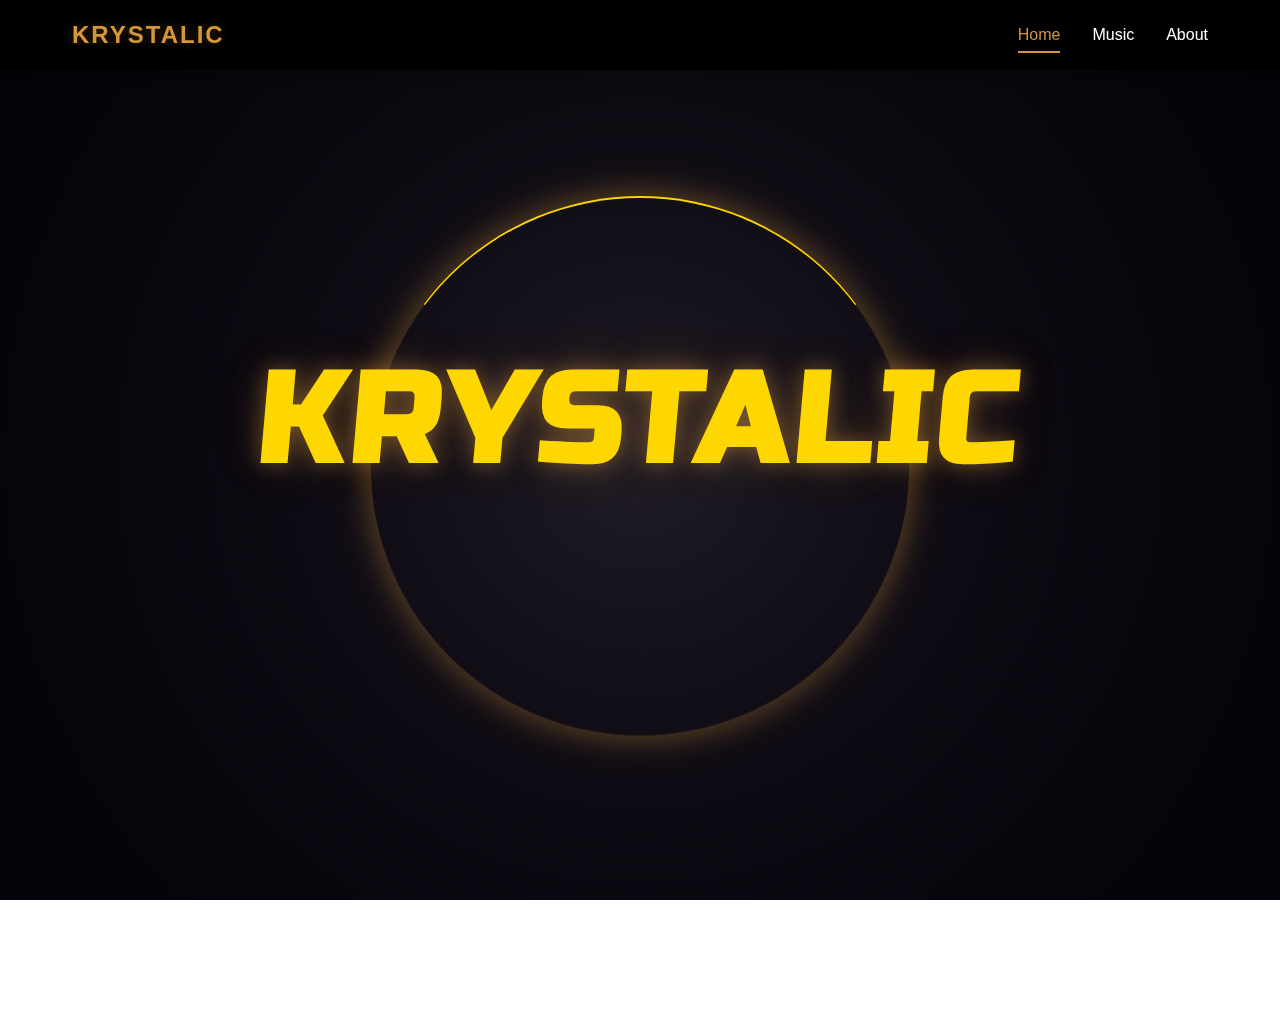
<file: index.html>
<!DOCTYPE html>
<html lang="en">
<head>
    <meta charset="UTF-8">
    <meta name="viewport" content="width=device-width, initial-scale=1.0">
    <title>KRYSTALIC - Hardstyle Artist</title>
    <link rel="stylesheet" href="styles.css">
    <link href="https://fonts.googleapis.com/css2?family=Russo+One&display=swap" rel="stylesheet">
</head>
<body>
    <nav>
        <div class="nav-content">
            <a href="index.html" class="logo">KRYSTALIC</a>
            <ul class="nav-links">
                <li><a href="index.html" class="active">Home</a></li>
                <li><a href="pages/music.html">Music</a></li>
                <li><a href="pages/about.html">About</a></li>
            </ul>
            <div class="hamburger">
                <span></span>
                <span></span>
                <span></span>
            </div>
        </div>
    </nav>
    <div class="mobile-nav">
        <ul class="nav-links">
            <li><a href="index.html" class="active">Home</a></li>
            <li><a href="pages/music.html">Music</a></li>
            <li><a href="pages/about.html">About</a></li>
        </ul>
    </div>

    <main>
        <div class="hero">
            <div class="title-container">
                <h1 class="main-title">KRYSTALIC</h1>
                <div class="circle-animation"></div>
                <div class="music-btn-container">
                    <a href="pages/music.html" class="music-btn">
                        <svg viewBox="0 0 24 24">
                            <path d="M12 3v10.55c-.59-.34-1.27-.55-2-.55-2.21 0-4 1.79-4 4s1.79 4 4 4 4-1.79 4-4V7h4V3h-6zm-2 16c-1.1 0-2-.9-2-2s.9-2 2-2 2 .9 2 2-.9 2-2 2z"/>
                        </svg>
                    </a>
                </div>
            </div>
        </div>
        <div class="beat-visualizer" id="beatVisualizer"></div>
    </main>

    <footer>
        <p>&copy; 2025 KRYSTALIC. All rights reserved.</p>
    </footer>

    <script src="script.js"></script>
</body>
</html>
</file>
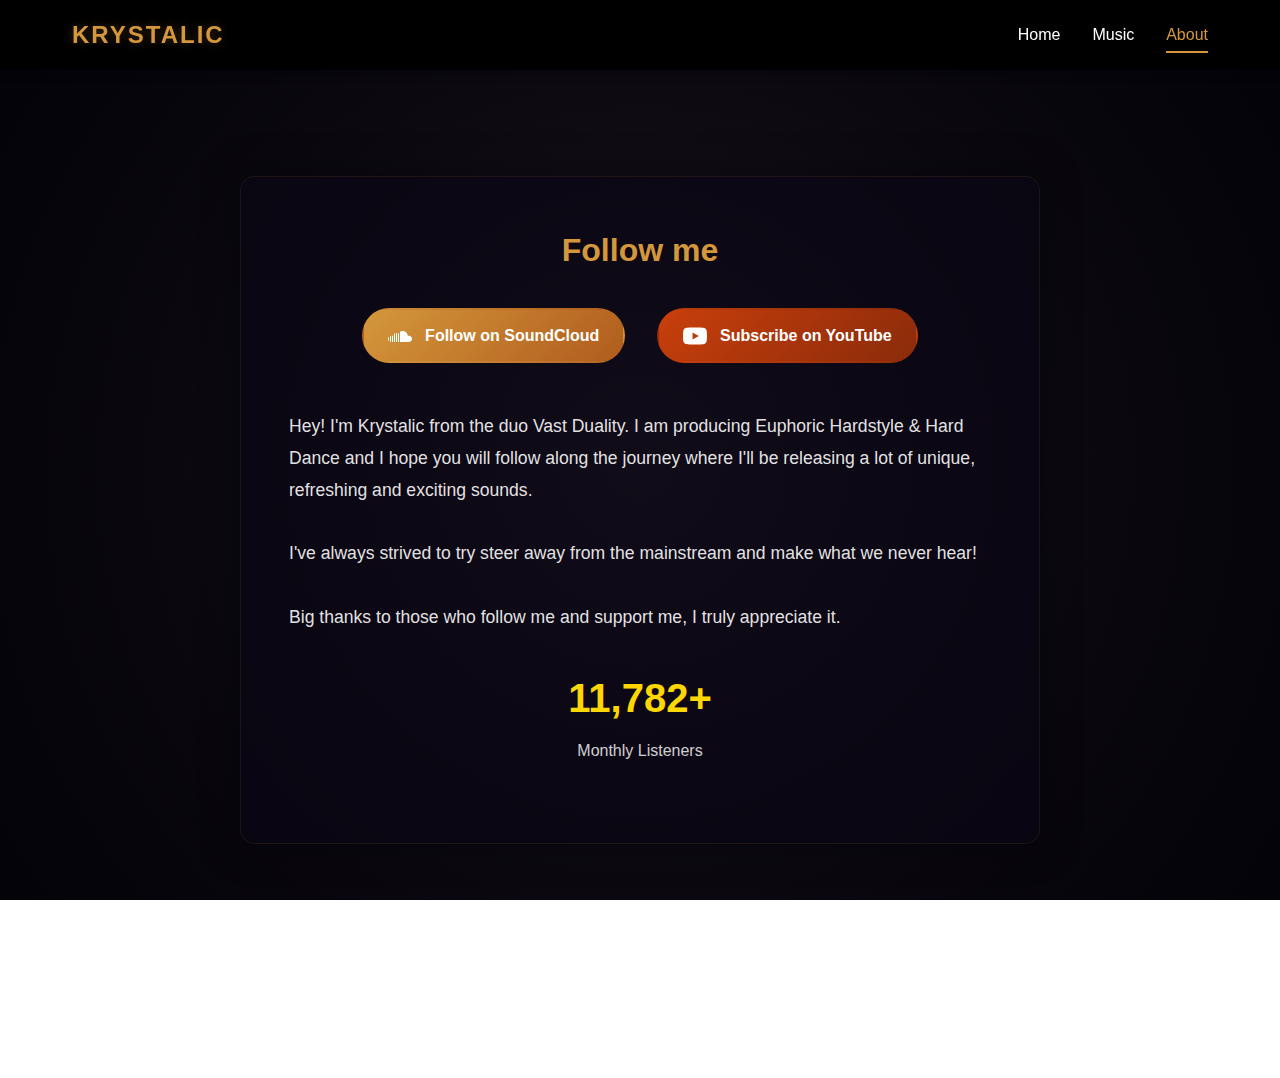
<file: pages/about.html>
<!DOCTYPE html>
<html lang="en">
<head>
    <meta charset="UTF-8">
    <meta name="viewport" content="width=device-width, initial-scale=1.0">
    <title>About - KRYSTALIC</title>
    <link rel="stylesheet" href="../styles.css">
</head>
<body>
    <nav>
        <div class="nav-content">
            <a href="../index.html" class="logo">KRYSTALIC</a>
            <ul class="nav-links">
                <li><a href="../index.html">Home</a></li>
                <li><a href="music.html">Music</a></li>
                <li><a href="about.html" class="active">About</a></li>
            </ul>
            <button class="hamburger" aria-label="Menu" aria-expanded="false" aria-controls="mobile-nav">
                <span></span>
                <span></span>
                <span></span>
            </button>
        </div>
    </nav>
    <div class="mobile-nav" id="mobile-nav">
        <ul class="nav-links">
            <li><a href="../index.html">Home</a></li>
            <li><a href="music.html">Music</a></li>
            <li><a href="about.html" class="active">About</a></li>
        </ul>
    </div>

    <main>
        <div class="about-container">
            <div class="about-content">
                <h2 style="text-align: center; margin-bottom: 2rem; color: #d4973b; font-size: 2rem;">Follow me</h2>
                <div class="platform-links">
                    <a href="https://soundcloud.com/officialkrystalic" target="_blank" class="platform-link soundcloud-link">
                        <svg xmlns="http://www.w3.org/2000/svg" viewBox="0 0 24 24" width="24" height="24" fill="currentColor">
                            <path d="M7 17.939h-1v-8.068c.308-.231.639-.429 1-.566v8.634zm3 0h1v-9.224c-.229.265-.443.548-.621.857l-.379-.184v8.551zm-2 0h1v-8.848c-.508-.079-.623-.05-1-.01v8.858zm-4 0h1v-7.02c-.312.458-.555.971-.692 1.535l-.308-.182v5.667zm-3-5.25c-.606.547-1 1.354-1 2.268 0 .914.394 1.721 1 2.268v-4.536zm18.879-.671c-.204-2.837-2.404-5.079-5.117-5.079-1.022 0-1.964.328-2.762.877v10.123h9.089c1.607 0 2.911-1.393 2.911-3.106 0-2.233-2.168-3.772-4.121-2.815zm-16.879-.027c-.302-.024-.526-.03-1 .122v5.689c.446.143.636.138 1 .138v-5.949z"/>
                        </svg>
                        Follow on SoundCloud
                    </a>
                    <a href="https://www.youtube.com/channel/UCZEMgri_jc2g_szBLEUzQWQ" target="_blank" class="platform-link youtube-link">
                        <svg xmlns="http://www.w3.org/2000/svg" viewBox="0 0 24 24" width="24" height="24" fill="currentColor">
                            <path d="M23.498 6.186a3.016 3.016 0 0 0-2.122-2.136C19.505 3.545 12 3.545 12 3.545s-7.505 0-9.377.505A3.017 3.017 0 0 0 .502 6.186C0 8.07 0 12 0 12s0 3.93.502 5.814a3.016 3.016 0 0 0 2.122 2.136c1.871.505 9.376.505 9.376.505s7.505 0 9.377-.505a3.015 3.015 0 0 0 2.122-2.136C24 15.93 24 12 24 12s0-3.93-.502-5.814zM9.545 15.568V8.432L15.818 12l-6.273 3.568z"/>
                        </svg>
                        Subscribe on YouTube
                    </a>
                </div>
                <p>
                    Hey! I'm Krystalic from the duo Vast Duality. I am producing Euphoric Hardstyle & Hard Dance and I hope you will follow along the journey where I'll be releasing a lot of unique, refreshing and exciting sounds.
                </p>
                <p>
                    I've always strived to try steer away from the mainstream and make what we never hear!
                </p>
                <p>
                    Big thanks to those who follow me and support me, I truly appreciate it.
                </p>
                <div class="stats-container">
                    <div class="stat-item">
                        <div class="stat-number" id="monthly-listeners">--</div>
                        <div class="stat-label">Monthly Listeners</div>
                    </div>
                </div>
            </div>
        </div>
    </main>

    <footer>
        <p>&copy; 2025 KRYSTALIC. All rights reserved.</p>
    </footer>
    <script src="../script.js"></script>
</body>
</html>
</file>
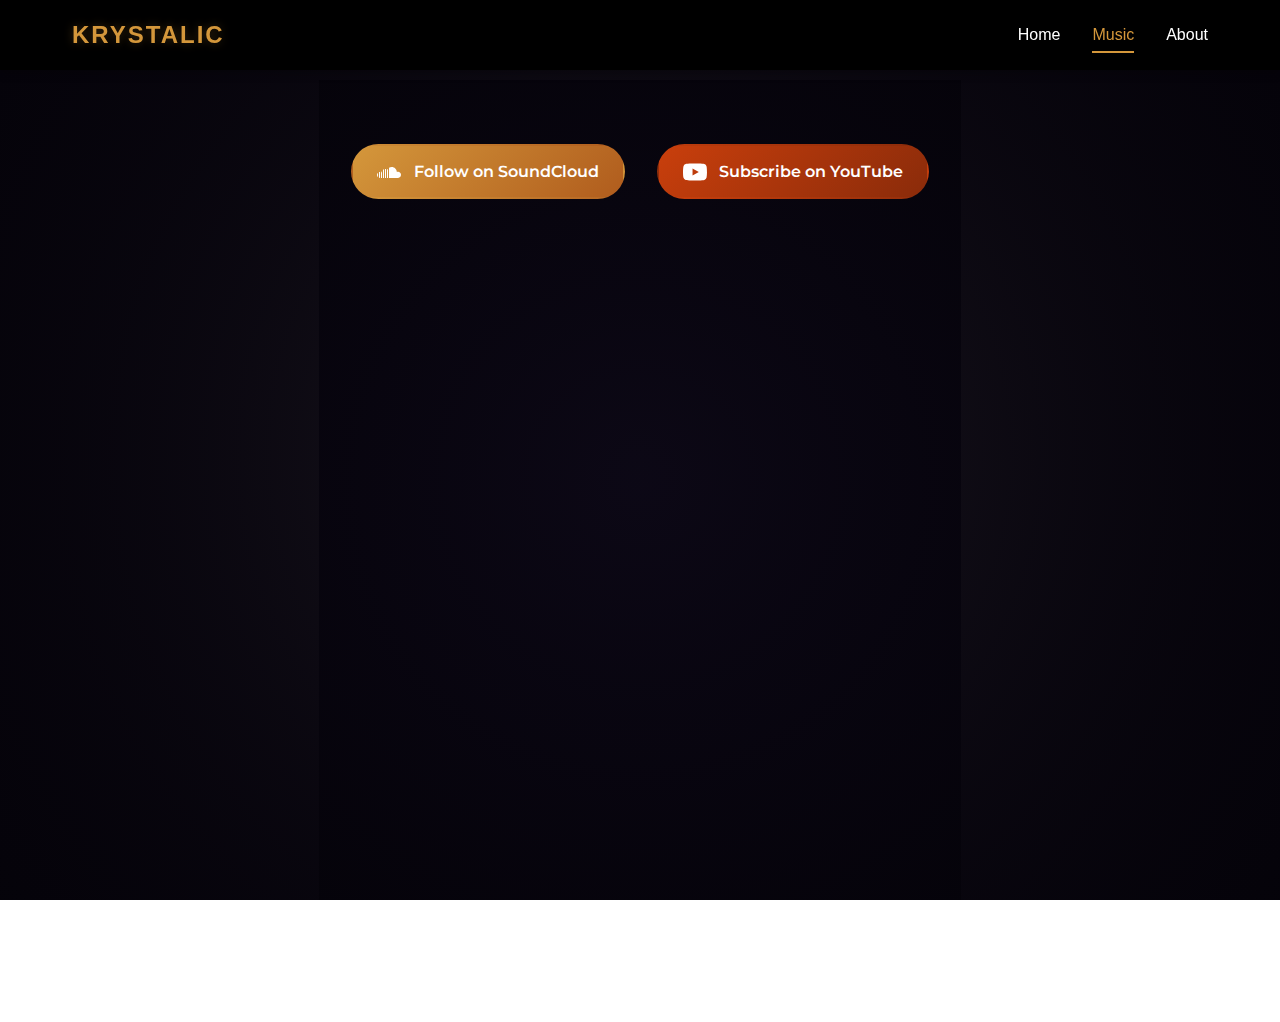
<file: pages/music.html>
<!DOCTYPE html>
<html lang="en">
<head>
    <meta charset="UTF-8">
    <meta name="viewport" content="width=device-width, initial-scale=1.0">
    <title>Music - KRYSTALIC</title>
    <link rel="stylesheet" href="../styles.css">
    <link href="https://fonts.googleapis.com/css2?family=Montserrat:wght@500;700&display=swap" rel="stylesheet">
    <script src="https://www.youtube.com/iframe_api"></script>
</head>
<body>
    <nav>
        <div class="nav-content">
            <a href="../index.html" class="logo">KRYSTALIC</a>
            <ul class="nav-links">
                <li><a href="../index.html">Home</a></li>
                <li><a href="music.html" class="active">Music</a></li>
                <li><a href="about.html">About</a></li>
            </ul>
            <button class="hamburger" aria-label="Menu" aria-expanded="false" aria-controls="mobile-nav">
                <span></span>
                <span></span>
                <span></span>
            </button>
        </div>
    </nav>
    <div class="mobile-nav" id="mobile-nav">
        <ul class="nav-links">
            <li><a href="../index.html">Home</a></li>
            <li><a href="music.html" class="active">Music</a></li>
            <li><a href="about.html">About</a></li>
        </ul>
    </div>

    <main>
        <div class="music-container">
            <div class="content-wrapper">
                <div class="platform-links">
                    <a href="https://soundcloud.com/officialkrystalic" target="_blank" class="platform-link soundcloud-link">
                        <svg xmlns="http://www.w3.org/2000/svg" viewBox="0 0 24 24" width="24" height="24" fill="currentColor">
                            <path d="M7 17.939h-1v-8.068c.308-.231.639-.429 1-.566v8.634zm3 0h1v-9.224c-.229.265-.443.548-.621.857l-.379-.184v8.551zm-2 0h1v-8.848c-.508-.079-.623-.05-1-.01v8.858zm-4 0h1v-7.02c-.312.458-.555.971-.692 1.535l-.308-.182v5.667zm-3-5.25c-.606.547-1 1.354-1 2.268 0 .914.394 1.721 1 2.268v-4.536zm18.879-.671c-.204-2.837-2.404-5.079-5.117-5.079-1.022 0-1.964.328-2.762.877v10.123h9.089c1.607 0 2.911-1.393 2.911-3.106 0-2.233-2.168-3.772-4.121-2.815zm-16.879-.027c-.302-.024-.526-.03-1 .122v5.689c.446.143.636.138 1 .138v-5.949z"/>
                        </svg>
                        Follow on SoundCloud
                    </a>
                    <a href="https://www.youtube.com/channel/UCZEMgri_jc2g_szBLEUzQWQ" target="_blank" class="platform-link youtube-link">
                        <svg xmlns="http://www.w3.org/2000/svg" viewBox="0 0 24 24" width="24" height="24" fill="currentColor">
                            <path d="M23.498 6.186a3.016 3.016 0 0 0-2.122-2.136C19.505 3.545 12 3.545 12 3.545s-7.505 0-9.377.505A3.017 3.017 0 0 0 .502 6.186C0 8.07 0 12 0 12s0 3.93.502 5.814a3.016 3.016 0 0 0 2.122 2.136c1.871.505 9.376.505 9.376.505s7.505 0 9.377-.505a3.015 3.015 0 0 0 2.122-2.136C24 15.93 24 12 24 12s0-3.93-.502-5.814zM9.545 15.568V8.432L15.818 12l-6.273 3.568z"/>
                        </svg>
                        Subscribe on YouTube
                    </a>
                </div>

                <div class="music-section">
                    <h2>Featured Tracks</h2>
                    <div class="youtube-tracks" id="tracks-container">
                        <!-- Loading state -->
                        <div id="loading-state" class="loading-state">
                            Loading tracks...
                        </div>
                        <!-- Error state -->
                        <div id="error-state" class="error-state" style="display: none;">
                            Unable to load tracks. Please try again later.
                        </div>
                    </div>
                </div>
                <div id="audio-player"></div>
            </div>
        </div>
    </main>

    <footer>
        <p>&copy; 2025 KRYSTALIC. All rights reserved.</p>
    </footer>
    <script src="../script.js"></script>
</body>
</html>
</file>
<file: styles.css>
@import url('https://fonts.googleapis.com/css2?family=Rajdhani:wght@400;600;700&display=swap');

:root {
    --primary-color: #FFD700;
    --primary-dark: #B8860B;
    --accent-color: #FF4500;
    --background-dark: #000000;
    --background-light: rgba(255, 215, 0, 0.1);
    --glow-color: rgba(255, 215, 0, 0.5);
    --text-color: #FFFFFF;
    --nav-height: 80px;
}

* {
    margin: 0;
    padding: 0;
    box-sizing: border-box;
}

body {
    font-family: 'Arial', sans-serif;
    background: radial-gradient(circle at center, var(--background-light), var(--background-dark));
    color: var(--text-color);
    line-height: 1.6;
    min-height: 100vh;
}

/* Navigation Styles */
nav {
    position: fixed;
    top: 0;
    left: 0;
    width: 100%;
    z-index: 1000;
    background: rgba(0, 0, 0, 0.95);
    backdrop-filter: blur(10px);
    box-shadow: 0 2px 10px rgba(0, 0, 0, 0.3);
}

.nav-content {
    display: flex;
    justify-content: space-between;
    align-items: center;
    padding: 1rem 2rem;
    max-width: 1200px;
    margin: 0 auto;
}

.logo {
    font-size: 1.5rem;
    font-weight: bold;
    color: #d4973b;
    text-decoration: none;
    letter-spacing: 2px;
    text-shadow: 0 0 10px rgba(212, 151, 59, 0.3);
    transition: color 0.3s ease;
}

.logo:hover {
    color: #e5a84c;
}

.nav-links {
    display: flex;
    gap: 2rem;
    list-style: none;
    margin: 0;
    padding: 0;
}

.nav-links a {
    color: #ffffff;
    text-decoration: none;
    font-weight: 500;
    position: relative;
    padding: 0.5rem 0;
    transition: color 0.3s ease;
}

.nav-links a::after {
    content: '';
    position: absolute;
    bottom: -2px;
    left: 0;
    width: 0;
    height: 2px;
    background: #d4973b;
    transition: width 0.3s ease;
}

.nav-links a:hover::after,
.nav-links a.active::after {
    width: 100%;
}

.nav-links a:hover,
.nav-links a.active {
    color: #d4973b;
}

/* Hamburger Menu */
.hamburger {
    display: none;
    cursor: pointer;
    width: 30px;
    height: 24px;
    position: fixed;
    right: 1rem;
    top: 1rem;
    z-index: 9999;
    background: none;
    border: none;
    padding: 0;
}

.hamburger span {
    display: block;
    position: absolute;
    height: 3px;
    width: 100%;
    background: #d4973b;
    border-radius: 3px;
    opacity: 1;
    left: 0;
    transform: rotate(0deg);
    transition: .25s ease-in-out;
}

.hamburger span:nth-child(1) {
    top: 0;
    transform-origin: center;
}

.hamburger span:nth-child(2) {
    top: 10px;
    transform-origin: center;
}

.hamburger span:nth-child(3) {
    top: 20px;
    transform-origin: center;
}

.hamburger.active span:nth-child(1) {
    top: 10px;
    transform: rotate(45deg);
    transform-origin: center;
}

.hamburger.active span:nth-child(2) {
    width: 0;
    opacity: 0;
}

.hamburger.active span:nth-child(3) {
    top: 10px;
    transform: rotate(-45deg);
    transform-origin: center;
}

/* Mobile Navigation */
.mobile-nav {
    position: fixed;
    top: 0;
    left: 0;
    width: 100%;
    height: 100vh;
    background: rgba(0, 0, 0, 0.95);
    backdrop-filter: blur(10px);
    display: flex;
    justify-content: center;
    align-items: center;
    z-index: 9998;
    opacity: 0;
    visibility: hidden;
    pointer-events: none;
    transition: opacity 0.4s ease;
}

.mobile-nav.active {
    opacity: 1;
    visibility: visible;
    pointer-events: auto;
}

.mobile-nav .nav-links {
    flex-direction: column;
    align-items: center;
    gap: 2rem;
    opacity: 0;
    transform: translateY(20px);
    transition: all 0.4s ease;
    transition-delay: 0.1s;
}

.mobile-nav.active .nav-links {
    opacity: 1;
    transform: translateY(0);
}

.mobile-nav .nav-links a {
    font-size: 1.5rem;
    padding: 1rem;
    position: relative;
    transition: color 0.3s ease;
}

.mobile-nav .nav-links a::after {
    content: '';
    position: absolute;
    bottom: 0;
    left: 0;
    width: 0;
    height: 2px;
    background: #d4973b;
    transition: width 0.3s ease;
}

.mobile-nav .nav-links a:hover::after,
.mobile-nav .nav-links a.active::after {
    width: 100%;
}

@media (max-width: 768px) {
    .nav-links {
        display: none;
    }

    .hamburger {
        display: block;
    }

    .mobile-nav .nav-links {
        display: flex;
    }

    .nav-content {
        padding: 1rem;
    }
}

main {
    padding-top: var(--nav-height);
}

.hero {
    height: calc(100vh - var(--nav-height));
    display: flex;
    flex-direction: column;
    justify-content: center;
    align-items: center;
    text-align: center;
    position: relative;
    overflow: hidden;
    background: var(--background-darker);
}

.beat-visualizer {
    position: absolute;
    width: 100%;
    height: 100%;
    opacity: 0.05;
    pointer-events: none;
}

.main-title {
    font-size: 8rem;
    font-weight: 700;
    letter-spacing: 0.2em;
    color: var(--primary-color);
    text-shadow: 0 0 20px rgba(138, 43, 226, 0.3);
    position: relative;
    z-index: 2;
}

.subtitle {
    font-size: 2rem;
    letter-spacing: 0.5em;
    margin-top: 1rem;
    color: var(--secondary-color);
    position: relative;
    z-index: 2;
}

.content {
    max-width: 1200px;
    margin: 4rem auto;
    padding: 0 2rem;
}

.intro-text {
    text-align: center;
    margin: 4rem 0;
}

.intro-text h2 {
    font-size: 3rem;
    margin-bottom: 1rem;
    color: var(--primary-color);
}

.intro-text p {
    font-size: 1.2rem;
    max-width: 600px;
    margin: 0 auto;
    color: var(--accent-color);
}

footer {
    text-align: center;
    padding: 2rem;
    background: rgba(0, 0, 0, 0.5);
}

/* Animation classes */
.fade-in {
    opacity: 0;
    transform: translateY(20px);
    transition: opacity 0.6s ease, transform 0.6s ease;
}

.fade-in.visible {
    opacity: 1;
    transform: translateY(0);
}

/* Animation Keyframes */
@keyframes fadeInUp {
    from {
        opacity: 0;
        transform: translateY(30px);
    }
    to {
        opacity: 1;
        transform: translateY(0);
    }
}

@keyframes glowPulse {
    0%, 100% {
        text-shadow: 
            0 0 20px rgba(212, 151, 59, 0.4),
            0 0 40px rgba(212, 151, 59, 0.2),
            0 0 60px rgba(212, 151, 59, 0.1);
    }
    50% {
        text-shadow: 
            0 0 30px rgba(212, 151, 59, 0.5),
            0 0 60px rgba(212, 151, 59, 0.3),
            0 0 90px rgba(212, 151, 59, 0.2);
    }
}

@keyframes slowRotate {
    from { transform: rotate(0deg); }
    to { transform: rotate(360deg); }
}

@keyframes rotate {
    from { transform: rotate(0deg); }
    to { transform: rotate(360deg); }
}

@keyframes beatAnimation {
    0%, 100% { height: 10px; }
    50% { height: calc(30px + var(--random-height)); }
}

/* Updated Styles */
html, body {
    height: 100%;
    overflow-x: hidden;
    overflow-y: auto;
    background: radial-gradient(circle at center, var(--background-light), var(--background-dark));
    color: var(--text-color);
    font-family: 'Arial', sans-serif;
}

main {
    position: relative;
    display: flex;
    align-items: center;
    justify-content: center;
    min-height: 100vh;
    width: 100%;
    background: radial-gradient(circle at center, 
        rgba(10, 6, 20, 0.9) 0%, 
        rgba(5, 3, 10, 0.95) 100%
    );
    overflow: hidden;
    padding: var(--nav-height) 1rem 2rem;
}

.hero {
    position: relative;
    z-index: 2;
    text-align: center;
    width: 100%;
    max-width: 1400px;
    margin: 0 auto;
    padding: 1rem;
}

.title-container {
    position: relative;
    margin-bottom: 3rem;
    width: 100%;
    text-align: center;
}

.main-title {
    font-family: 'Russo One', sans-serif;
    font-size: clamp(2.5rem, 12vw, 8rem);
    font-weight: 700;
    color: var(--primary-color);
    text-shadow: 
        0 0 20px rgba(212, 151, 59, 0.4),
        0 0 40px rgba(212, 151, 59, 0.2),
        0 0 60px rgba(212, 151, 59, 0.1);
    letter-spacing: clamp(2px, 1vw, 5px);
    animation: fadeInUp 1s ease forwards, glowPulse 3s ease-in-out infinite;
    margin: 0;
    line-height: 1.2;
    transform: skew(-5deg);
    width: 100%;
    padding: 0 1rem;
}

.circle-animation {
    position: absolute;
    top: 50%;
    left: 50%;
    transform: translate(-50%, -50%);
    width: min(60vh, 60vw);
    height: min(60vh, 60vw);
    max-width: 600px;
    max-height: 600px;
    min-width: 250px;
    min-height: 250px;
    pointer-events: none;
    z-index: 1;
}

.circle-animation::before,
.circle-animation::after {
    content: '';
    position: absolute;
    top: 0;
    left: 0;
    right: 0;
    bottom: 0;
    border: 1px solid rgba(212, 151, 59, 0.1);
    border-radius: 50%;
    animation: slowRotate 20s linear infinite;
}

.circle-animation::before {
    border-top: 2px solid var(--primary-color);
    box-shadow: 0 0 30px rgba(212, 151, 59, 0.2);
    animation-duration: 20s;
}

.circle-animation::after {
    border-bottom: 2px solid var(--primary-glow);
    animation-direction: reverse;
    animation-duration: 15s;
    box-shadow: 0 0 40px rgba(212, 151, 59, 0.3);
}

.music-btn-container {
    position: relative;
    width: 100%;
    display: flex;
    justify-content: center;
    margin-top: 2rem;
    z-index: 2;
}

.music-btn {
    position: relative;
    display: inline-flex;
    align-items: center;
    justify-content: center;
    width: clamp(50px, 12vw, 60px);
    height: clamp(50px, 12vw, 60px);
    padding: 0;
    background: linear-gradient(135deg, 
        var(--primary-color) 0%, 
        var(--primary-dark) 100%
    );
    color: white;
    text-decoration: none;
    border-radius: 50%;
    transition: all 0.3s ease;
    border: none;
    cursor: pointer;
    box-shadow: 
        0 0 20px rgba(212, 151, 59, 0.2),
        0 0 40px rgba(212, 151, 59, 0.1);
    animation: fadeInUp 0.8s ease forwards 0.5s;
    opacity: 0;
}

.music-btn::before {
    content: '';
    position: absolute;
    top: -2px;
    left: -2px;
    right: -2px;
    bottom: -2px;
    background: linear-gradient(45deg, var(--primary-color), var(--primary-dark));
    border-radius: 50%;
    z-index: -1;
    opacity: 0;
    transition: all 0.3s ease;
}

.music-btn:hover {
    transform: scale(1.1);
    box-shadow: 
        0 0 30px rgba(212, 151, 59, 0.4),
        0 0 60px rgba(212, 151, 59, 0.2);
}

.music-btn:hover::before {
    opacity: 1;
    animation: rotate 2s linear infinite;
}

.music-btn::after {
    content: 'Music';
    position: absolute;
    top: 50%;
    left: 100%;
    transform: translateY(-50%);
    padding-left: 15px;
    font-size: clamp(0.9rem, 3vw, 1.1rem);
    font-weight: 600;
    letter-spacing: 2px;
    text-transform: uppercase;
    opacity: 0;
    transition: all 0.3s ease;
    white-space: nowrap;
    text-shadow: 0 0 10px rgba(212, 151, 59, 0.4);
}

.music-btn:hover::after {
    opacity: 1;
    transform: translateY(-50%) translateX(10px);
}

.music-btn svg {
    width: clamp(18px, 4vw, 22px);
    height: clamp(18px, 4vw, 22px);
    transition: transform 0.3s ease;
}

.music-btn:hover svg {
    transform: scale(1.1) rotate(10deg);
}

.beat-visualizer {
    position: absolute;
    bottom: 0;
    left: 0;
    right: 0;
    height: 100px;
    display: flex;
    align-items: flex-end;
    justify-content: center;
    gap: 2px;
    padding: 1rem;
    opacity: 0.7;
    z-index: 1;
}

.beat-bar {
    width: 2px;
    background: linear-gradient(to top, 
        var(--primary-dark) 0%, 
        var(--primary-color) 50%,
        var(--primary-glow) 100%
    );
    border-radius: 2px;
    transition: height 0.2s ease;
    box-shadow: 0 0 15px rgba(212, 151, 59, 0.4);
    animation: beatAnimation 1.5s ease-in-out infinite;
    animation-delay: calc(var(--i) * 0.1s);
}

/* Updated Media Queries */
@media (max-width: 1200px) {
    .circle-animation {
        width: min(55vh, 55vw);
        height: min(55vh, 55vw);
        max-width: 450px;
        max-height: 450px;
    }
}

@media (max-width: 768px) {
    .nav-content {
        padding: 1rem;
    }

    .nav-links {
        display: none;
    }

    .hamburger {
        display: block;
    }

    .circle-animation {
        width: min(50vh, 50vw);
        height: min(50vh, 50vw);
        max-width: 350px;
        max-height: 350px;
    }

    .music-btn-container {
        display: none;
    }

    .beat-visualizer {
        height: 80px;
        gap: 1px;
    }
}

@media (max-width: 480px) {
    .main-title {
        font-size: clamp(2rem, 12vw, 3.5rem);
        letter-spacing: 2px;
    }

    .circle-animation {
        width: min(40vh, 40vw);
        height: min(40vh, 40vw);
        max-width: 280px;
        max-height: 280px;
    }

    .beat-visualizer {
        height: 60px;
    }

    footer {
        padding: 0.5rem;
    }
}

/* About Page Styles */
.about-container {
    min-height: calc(100vh - var(--nav-height));
    padding: 6rem 2rem 4rem;
    display: flex;
    flex-direction: column;
    align-items: center;
    animation: fadeInUp 0.8s ease forwards;
}

.about-content {
    max-width: 800px;
    width: 100%;
    background: rgba(10, 6, 20, 0.7);
    border-radius: 15px;
    padding: 3rem;
    margin-bottom: 3rem;
    border: 1px solid rgba(212, 151, 59, 0.1);
    opacity: 1;
    animation: fadeInUp 0.8s ease forwards 0.2s;
    box-shadow: 0 0 40px rgba(0, 0, 0, 0.4);
}

.about-content h1 {
    font-size: 3.5rem;
    color: #d4973b;
    margin-bottom: 3rem;
    text-align: center;
    text-shadow: 0 0 20px rgba(212, 151, 59, 0.3);
    animation: fadeInUp 0.8s ease forwards;
    font-weight: 700;
}

.about-content p {
    margin-bottom: 2rem;
    line-height: 1.8;
    color: rgba(255, 255, 255, 0.9);
    font-size: 1.1rem;
    opacity: 1;
}

.stats-container {
    display: flex;
    justify-content: center;
    gap: 4rem;
    margin: 2rem 0;
    flex-wrap: wrap;
}

.stat-item {
    text-align: center;
    opacity: 0;
    transform: translateY(20px);
    transition: opacity 0.5s ease, transform 0.5s ease;
}

.stat-number {
    font-size: 2.5rem;
    font-weight: bold;
    color: var(--primary-color);
    margin-bottom: 0.5rem;
}

.stat-label {
    font-size: 1rem;
    color: #ffffff;
    opacity: 0.8;
}

.social-links {
    display: flex;
    gap: 1.5rem;
    justify-content: center;
    margin-top: 3rem;
}

.social-link {
    display: inline-flex;
    align-items: center;
    justify-content: center;
    width: 50px;
    height: 50px;
    border-radius: 50%;
    background: rgba(212, 151, 59, 0.1);
    border: 1px solid rgba(212, 151, 59, 0.2);
    transition: all 0.3s ease;
}

.social-link svg {
    width: 24px;
    height: 24px;
    fill: #d4973b;
    transition: all 0.3s ease;
}

.social-link:hover {
    background: rgba(212, 151, 59, 0.2);
    border-color: rgba(212, 151, 59, 0.4);
    transform: translateY(-3px);
    box-shadow: 0 5px 15px rgba(212, 151, 59, 0.2);
}

.social-link:hover svg {
    fill: #e5a84c;
}

/* Music Page Styles */
.music-container {
    min-height: calc(100vh - var(--nav-height));
    background: radial-gradient(circle at center, 
        rgba(10, 6, 20, 0.9) 0%, 
        rgba(5, 3, 10, 0.95) 100%
    );
    padding: 4rem 2rem;
    animation: fadeInUp 0.8s ease forwards;
}

.content-wrapper {
    max-width: 1200px;
    margin: 0 auto;
    text-align: center;
}

.platform-links {
    display: flex;
    justify-content: center;
    gap: 2rem;
    margin-bottom: 3rem;
}

.platform-link {
    display: inline-flex;
    align-items: center;
    gap: 0.8rem;
    padding: 0.8rem 1.5rem;
    border-radius: 500px;
    text-decoration: none;
    font-family: 'Montserrat', sans-serif;
    font-weight: 600;
    font-size: 1rem;
    transition: all 0.3s ease;
    color: white;
    border: 2px solid transparent;
}

.soundcloud-link {
    background: linear-gradient(135deg, #d4973b 0%, #b05c1d 100%);
}

.youtube-link {
    background: linear-gradient(135deg, #c93f0c 0%, #8a2b0a 100%);
}

.platform-link:hover {
    transform: scale(1.05);
    filter: brightness(1.2);
    box-shadow: 0 0 20px rgba(255, 146, 43, 0.3);
}

.platform-link svg {
    width: 24px;
    height: 24px;
    fill: currentColor;
}

.music-section {
    padding: 2rem 0;
    margin-bottom: 2rem;
    opacity: 0;
    animation: fadeInUp 0.8s ease forwards 0.2s;
}

.soundcloud-embed {
    width: 100%;
    height: 300px;
    border: none;
    border-radius: 10px;
}

.youtube-tracks {
    display: flex;
    flex-direction: column;
    gap: 2rem;
    width: 100%;
}

.track-card {
    background: transparent;
    overflow: hidden;
    transition: all 0.3s ease;
    cursor: pointer;
    position: relative;
    width: 100%;
    display: flex;
    flex-direction: column;
}

.track-card:hover {
    transform: translateY(-5px);
}

.track-thumbnail-container {
    position: relative;
    width: 100%;
    aspect-ratio: 16/9;
    overflow: hidden;
}

.track-thumbnail {
    width: 100%;
    height: 100%;
    object-fit: cover;
    transition: all 0.5s ease;
    transform: scale(1.05);
}

.track-overlay {
    position: absolute;
    top: 0;
    left: 0;
    width: 100%;
    height: 100%;
    background: linear-gradient(
        135deg,
        rgba(0, 0, 0, 0.7) 0%,
        rgba(20, 20, 20, 0.6) 50%,
        rgba(0, 0, 0, 0.7) 100%
    );
    mix-blend-mode: multiply;
    transition: opacity 0.3s ease;
}

.track-card:hover .track-thumbnail {
    transform: scale(1.1);
}

.track-info {
    padding: 1rem 0;
    text-align: left;
}

.track-title {
    font-size: 1.1rem;
    font-weight: 600;
    margin: 0;
    color: white;
    display: -webkit-box;
    -webkit-box-orient: vertical;
    overflow: hidden;
}

.track-date {
    font-size: 0.9rem;
    color: rgba(255, 255, 255, 0.6);
    margin-top: 0.5rem;
}

.track-controls {
    display: flex;
    align-items: center;
    gap: 1rem;
    padding: 0.5rem 0;
    background: transparent;
}

.control-button {
    background: var(--primary-color);
    border: none;
    padding: 0.5rem;
    cursor: pointer;
    color: var(--background-dark);
    display: flex;
    align-items: center;
    justify-content: center;
    transition: all 0.3s ease;
    border-radius: 50%;
    width: 40px;
    height: 40px;
    box-shadow: 0 0 10px rgba(255, 215, 0, 0.2);
}

.control-button:hover {
    transform: scale(1.1);
    background: var(--primary-dark);
    box-shadow: 0 0 15px rgba(255, 215, 0, 0.4);
}

.control-button svg {
    width: 24px;
    height: 24px;
    fill: var(--background-dark);
}

.timeline {
    flex: 1;
    height: 4px;
    background: rgba(212, 151, 59, 0.2);
    border-radius: 2px;
    position: relative;
    cursor: pointer;
    overflow: hidden;
    transition: height 0.2s ease;
}

.timeline:hover {
    height: 6px;
}

.progress {
    position: absolute;
    left: 0;
    top: 0;
    height: 100%;
    background: #d4973b;
    border-radius: 2px;
    transition: width 0.1s linear;
}

.duration {
    font-size: 0.8rem;
    color: rgba(255, 255, 255, 0.7);
    min-width: 45px;
    text-align: right;
    padding-left: 10px;
}

/* Additional Media Queries */
@media (max-width: 768px) {
    .about-container {
        padding: 5rem 1rem 4rem;
    }

    .about-content {
        padding: 2rem;
    }

    .about-content h1 {
        font-size: 2.5rem;
        margin-bottom: 2rem;
    }

    .stats-container {
        gap: 2rem;
    }
    
    .stat-number {
        font-size: 2rem;
    }
    
    .stat-label {
        font-size: 0.9rem;
    }

    .about-content p {
        font-size: 1rem;
    }

    .platform-links {
        flex-direction: column;
        align-items: center;
        gap: 1rem;
    }

    .platform-link {
        width: 100%;
        max-width: 300px;
        justify-content: center;
    }
}

@media (max-width: 480px) {
    .about-content h1 {
        font-size: 1.8rem;
    }

    .about-content p {
        font-size: 0.9rem;
    }

    .social-link {
        padding: 0.6rem 1.2rem;
        font-size: 0.9rem;
    }

    .track-title {
        font-size: 1rem;
    }

    .track-date {
        font-size: 0.8rem;
    }

    .control-button {
        width: 35px;
        height: 35px;
    }

    .control-button svg {
        width: 20px;
        height: 20px;
    }
}

/* Music Page Loading States */
.loading-state {
    text-align: center;
    padding: 2rem;
    color: #666;
    font-size: 1.1rem;
}

.error-state {
    text-align: center;
    padding: 2rem;
    color: #ff4444;
    font-size: 1.1rem;
    background: rgba(255, 68, 68, 0.1);
    border-radius: 8px;
    margin: 1rem 0;
}

#tracks-container {
    min-height: 200px;
    position: relative;
}
</file>
